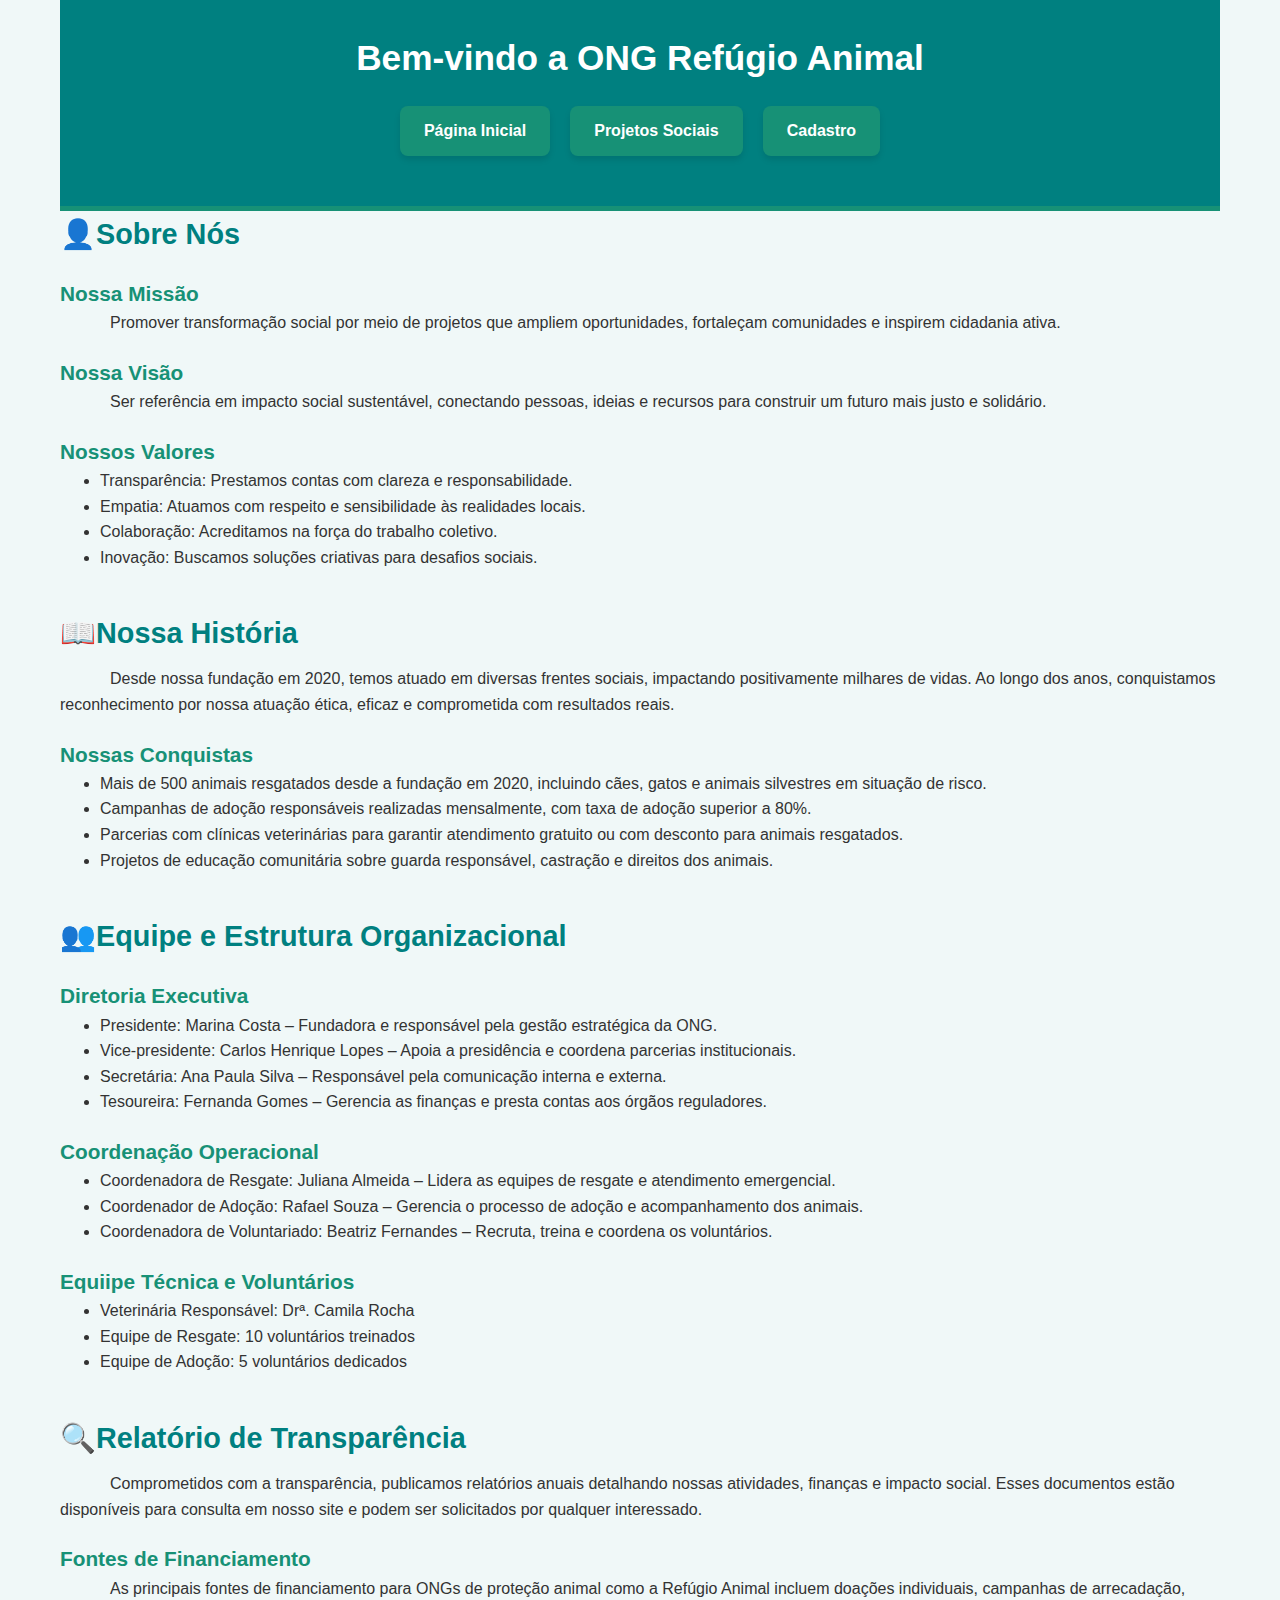
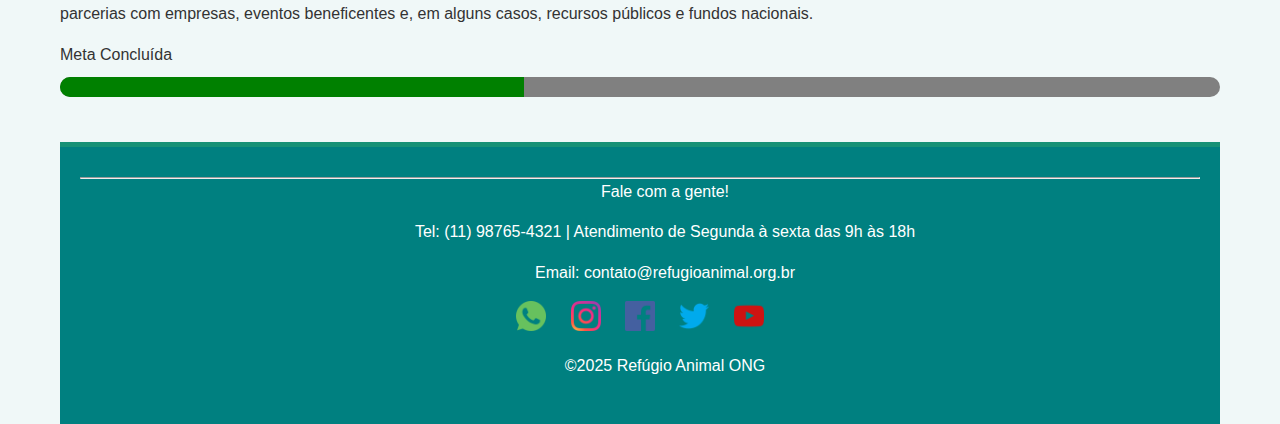
<file: index.html>
<!DOCTYPE html>
<html lang="pt-br">
<head>
    <meta charset="UTF-8">
    <meta name="viewport" content="width=device-width, initial-scale=1.0">
    <link rel="shortcut icon" href="img/favicon.ico" type="image/x-icon">
    <link rel="stylesheet" href="style.css">
    <title>Refúgio Animal</title>
</head>
<body>
    <header>
        <h1>Bem-vindo a ONG Refúgio Animal</h1>
      <nav class="menu">
            <a href="index.html">Página Inicial</a>
            <a href="projetos.html">Projetos Sociais</a>
            <a href="cadastro.html">Cadastro</a>
       </nav>
    </header>
    <main>
        <section id="sobrenos">
        <h2>👤Sobre Nós</h2>
        <h3>Nossa Missão</h3>
        <p>Promover transformação social por meio de projetos que ampliem oportunidades, fortaleçam comunidades e inspirem cidadania ativa.</p>
        <h3>Nossa Visão</h3>
        <p>Ser referência em impacto social sustentável, conectando pessoas, ideias e recursos para construir um futuro mais justo e solidário.</p>
        <h3>Nossos Valores</h3>
        <ul>
        <li>Transparência: Prestamos contas com clareza e responsabilidade.</li>
        <li>Empatia: Atuamos com respeito e sensibilidade às realidades locais.</li>
        <li>Colaboração: Acreditamos na força do trabalho coletivo.</li>
        <li>Inovação: Buscamos soluções criativas para desafios sociais.</li>
        </ul>
        </section>
        <section id="historia">
        <h2>📖Nossa História</h2>
        <p>Desde nossa fundação em 2020, temos atuado em diversas frentes sociais, impactando positivamente milhares de vidas. Ao longo dos anos, conquistamos reconhecimento por nossa atuação ética, eficaz e comprometida com resultados reais.</p>
        <h3>Nossas Conquistas</h3>
        <ul>
        <li>Mais de 500 animais resgatados desde a fundação em 2020, incluindo cães, gatos e animais silvestres em situação de risco.</li>
        <li>Campanhas de adoção responsáveis realizadas mensalmente, com taxa de adoção superior a 80%.</li>
        <li>Parcerias com clínicas veterinárias para garantir atendimento gratuito ou com desconto para animais resgatados.</li>
        <li>Projetos de educação comunitária sobre guarda responsável, castração e direitos dos animais.</li>
        </ul>
        </section>
        <section id="equipe">
        <h2>👥Equipe e Estrutura Organizacional</h2>
        <h3>Diretoria Executiva</h3>
        <ul>
        <li>Presidente: Marina Costa – Fundadora e responsável pela gestão estratégica da ONG.</li>  
        <li>Vice-presidente: Carlos Henrique Lopes – Apoia a presidência e coordena parcerias institucionais.</li>  
        <li>Secretária: Ana Paula Silva – Responsável pela comunicação interna e externa.</li>
        <li>Tesoureira: Fernanda Gomes – Gerencia as finanças e presta contas aos órgãos reguladores.</li>
        </ul>
        <h3>Coordenação Operacional</h3>
        <ul>
        <li>Coordenadora de Resgate: Juliana Almeida – Lidera as equipes de resgate e atendimento emergencial.</li>
        <li>Coordenador de Adoção: Rafael Souza – Gerencia o processo de adoção e acompanhamento dos animais.</li>
        <li>Coordenadora de Voluntariado: Beatriz Fernandes – Recruta, treina e coordena os voluntários.</li>
        </ul>
        <h3>Equiipe Técnica e Voluntários</h3>
        <ul>
        <li>Veterinária Responsável: Drª. Camila Rocha</li>
        <li>Equipe de Resgate: 10 voluntários treinados</li>
        <li>Equipe de Adoção: 5 voluntários dedicados</li>
        </ul>
        </section>
        <section id="transparencia">
        <h2>🔍Relatório de Transparência</h2>
        <p>Comprometidos com a transparência, publicamos relatórios anuais detalhando nossas atividades, finanças e impacto social. Esses documentos estão disponíveis para consulta em nosso site e podem ser solicitados por qualquer interessado.</p>
        <h3>Fontes de Financiamento</h3>
        <p>As principais fontes de financiamento para ONGs de proteção animal como a Refúgio Animal incluem doações individuais, campanhas de arrecadação, parcerias com empresas, eventos beneficentes e, em alguns casos, recursos públicos e fundos nacionais.</p>
        <div>
        <label for="progress">Meta Concluída </label>
        <progress id="progress" value="40" max="100">40%</progress>
        </div>
        </section>
    </main>
    <footer>
        <hr><p>Fale com a gente! </p>
        <p>Tel: (11) 98765-4321 | Atendimento de Segunda à sexta das 9h às 18h </p>
        <p>Email: contato@refugioanimal.org.br</p>
        <nav class="rodape">
            <a href="https://www.whatsapp.com/" target="_blank"><img src="img/what.png" alt="WhatsApp"></a>
            <a href="https://www.instagram.com/" target="_blank"><img src="img/insta.png" alt="Instagram"></a>
            <a href="https://www.facebook.com/" target="_blank"><img src="img/face.png" alt="Facebook"></a>
            <a href="https://www.twitter.com/" target="_blank"><img src="img/twitter.png" alt="Twitter"></a>
            <a href="https://www.youtube.com/" target="_blank"><img src="img/youtube.png" alt="YouTube"></a>
        </nav>
        <p>&copy;2025 Refúgio Animal ONG</p>
    </footer>   
</body>
</html>
</file>
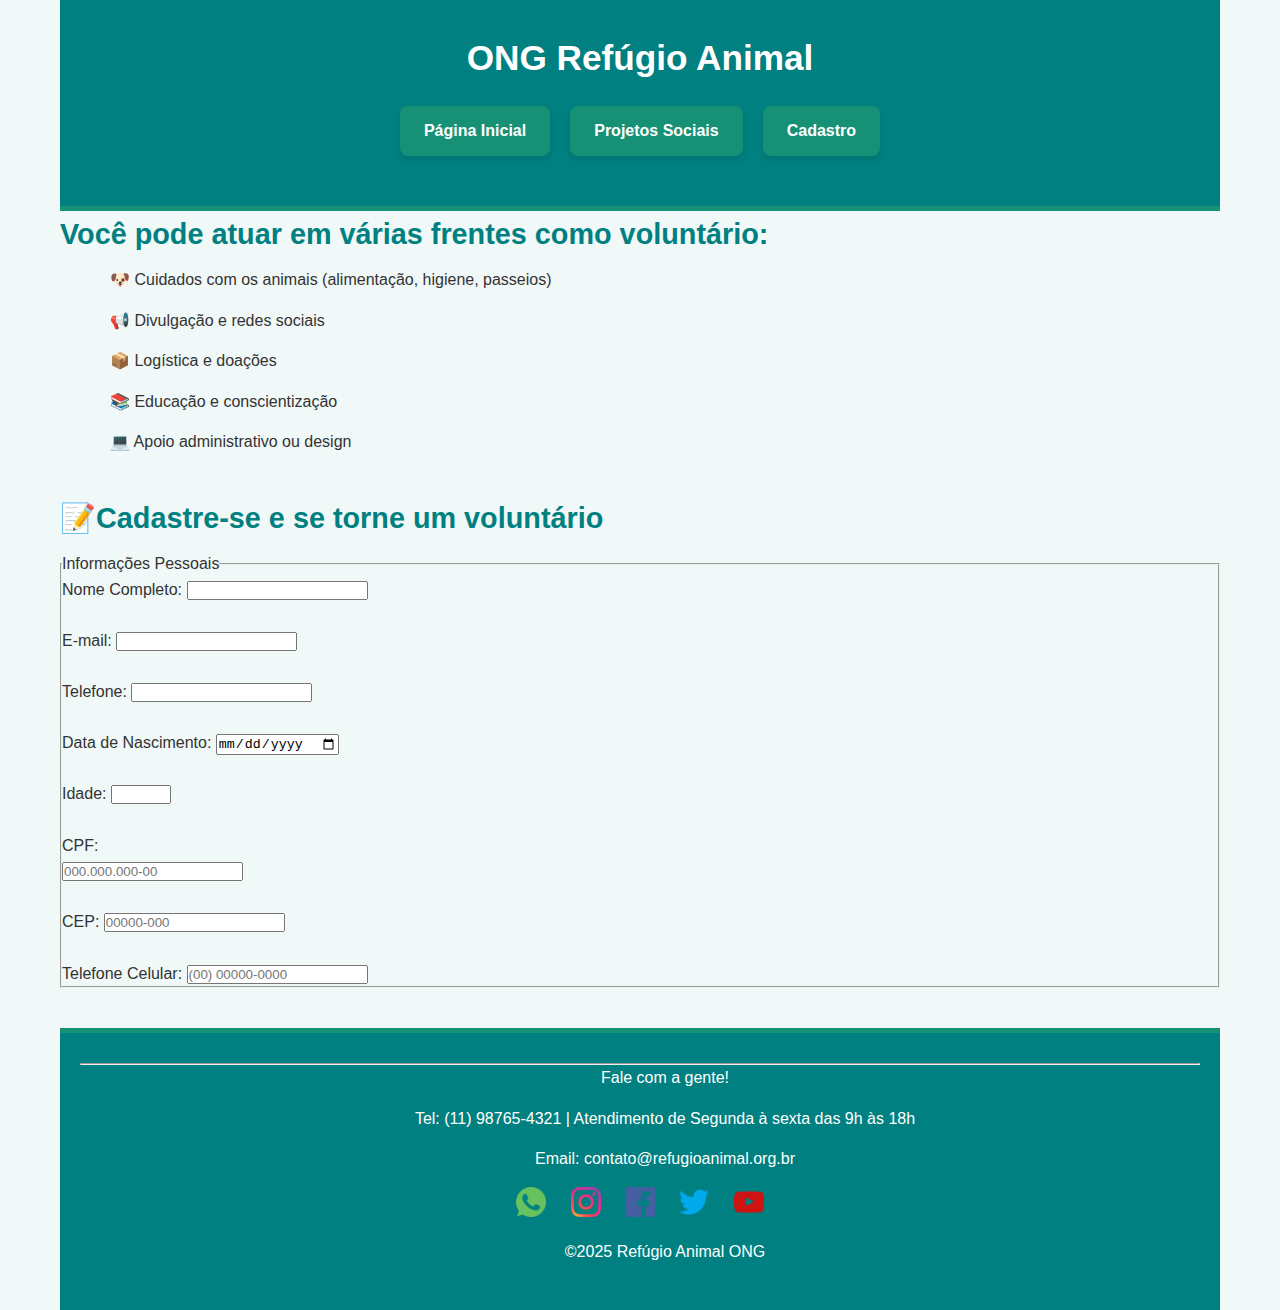
<file: cadastro.html>
<!DOCTYPE html>
<html lang="pt-br">
<head>
    <meta charset="UTF-8">
    <meta name="viewport" content="width=device-width, initial-scale=1.0">
    <link rel="shortcut icon" href="img/favicon.ico" type="image/x-icon">
    <link rel="stylesheet" href="style.css">
    <title>Cadastro</title>
</head>
<body>
    <header>
    <h1>ONG Refúgio Animal</h1>
    <nav class="menu">
            <a href="index.html">Página Inicial</a>
            <a href="projetos.html">Projetos Sociais</a>
            <a href="cadastro.html">Cadastro</a>
       </nav>
    </header>
    <main>
    <section>
    <h2>Você pode atuar em várias frentes como voluntário:</h2>
    <p>🐶 Cuidados com os animais (alimentação, higiene, passeios)</p>
    <p>📢 Divulgação e redes sociais</p>
    <p>📦 Logística e doações</p>
    <p>📚 Educação e conscientização</p>
    <p>💻 Apoio administrativo ou design</p>
    </section>
     <section>
     <h2>📝Cadastre-se e se torne um voluntário</h2>
     <form class="cadastro">
    <fieldset>
        <legend>Informações Pessoais</legend>
        <label for="nome">Nome Completo:</label>
        <input type="text" id="nome" name="nome" required>
        <br>
        <br>
        <label for="email">E-mail:</label>
        <input type="email" id="email" name="email" required>
        <br>
        <br>
        <label for="telefone">Telefone:</label>
        <input type="tel" id="telefone" name="telefone" pattern="[0-9]{2}-[0-9]{5}-[0-9]{4}">
        <br>
        <br>
        <label for="nascimento">Data de Nascimento:</label>
        <input type="date" id="nascimento" name="nascimento">
        <br>
        <br>
        <label for="idade">Idade:</label>
        <input type="number" id="idade" name="idade" min="18" max="120">
        <br>
        <br>
        <label for="cpf">CPF:</label><br>
        <input type="number" id="cpf" name="cpf" placeholder="000.000.000-00" title="Formato: 000.000.000-00">
        <br>
        <br>
        <label for="cep">CEP:</label>
        <input type="number" id="cep" name="cep" placeholder="00000-000" title="Formato: 00000-000">
        <br>
        <br>
        <label for="celular">Telefone Celular:</label>
        <input type="tel" id="celular" name="celular" pattern="\([0-9]{2}\) [0-9]{5}-[0-9]{4}" placeholder="(00) 00000-0000" title="Formato: (00) 00000-0000">
        <br>
    </fieldset>
    </form>
    </section>
    </main>
    <footer>
            <hr><p>Fale com a gente! </p>
        <p>Tel: (11) 98765-4321 | Atendimento de Segunda à sexta das 9h às 18h </p>
        <p>Email: contato@refugioanimal.org.br</p>
        <nav>
            <a href="https://www.whatsapp.com/" target="_blank"><img src="img/what.png" alt="WhatsApp"></a>
            <a href="https://www.instagram.com/" target="_blank"><img src="img/insta.png" alt="Instagram"></a>
            <a href="https://www.facebook.com/" target="_blank"><img src="img/face.png" alt="Facebook"></a>
            <a href="https://www.twitter.com/" target="_blank"><img src="img/twitter.png" alt="Twitter"></a>
            <a href="https://www.youtube.com/" target="_blank"><img src="img/youtube.png" alt="YouTube"></a>
        </nav>
        <p>&copy;2025 Refúgio Animal ONG</p>
    </footer>
</body>
</html>
</file>
<file: style.css>
*{margin:0;padding:0;box-sizing:border-box}body{font-family:'Segoe UI',sans-serif;background-color:#f0f8f8;color:#333;line-height:1.6;max-width:1200px;margin:auto;padding:0 20px}header{background-color:teal;color:#fff;padding:30px 20px;text-align:center;border-bottom:5px solid #179176}header h1{font-size:2.2em;margin-bottom:10px}p{text-indent:50px;margin-bottom:15px}.menu{display:flex;justify-content:center;flex-wrap:wrap;gap:20px;margin:20px 0}.menu a{text-decoration:none;color:#fff;background-color:#179176;padding:12px 24px;border-radius:8px;font-weight:700;cursor:pointer;transition:transform 0.3s ease,background-color 0.3s ease,box-shadow 0.3s ease;position:relative;box-shadow:0 4px 6px rgb(0 0 0 / .1)}.menu a:hover{background-color:#127a63;transform:scale(1.08);box-shadow:0 6px 10px rgb(0 0 0 / .2)}.menu a:hover::after{opacity:1}section{margin-bottom:40px}section h2{color:teal;margin-bottom:10px;font-size:1.8em}section h3{color:#179176;margin-top:20px;font-size:1.3em}ul{margin-left:40px;margin-bottom:20px;list-style-type:disc}progress{width:100%;height:20px;accent-color:#179176;margin-top:10px;border-radius:10px;overflow:hidden}footer{background-color:teal;color:#fff;text-align:center;padding:30px 20px;margin-top:40px;border-top:5px solid #179176}footer nav{margin:15px 0}footer nav a img{width:30px;margin:0 10px;transition:transform 0.3s ease}footer nav a img:hover{transform:scale(1.2)}@media (max-width:768px){.menu{flex-direction:column;align-items:center}footer nav a img{width:25px}header h1{font-size:1.6em}section h2{font-size:1.5em}section h3{font-size:1.2em}}
</file>
